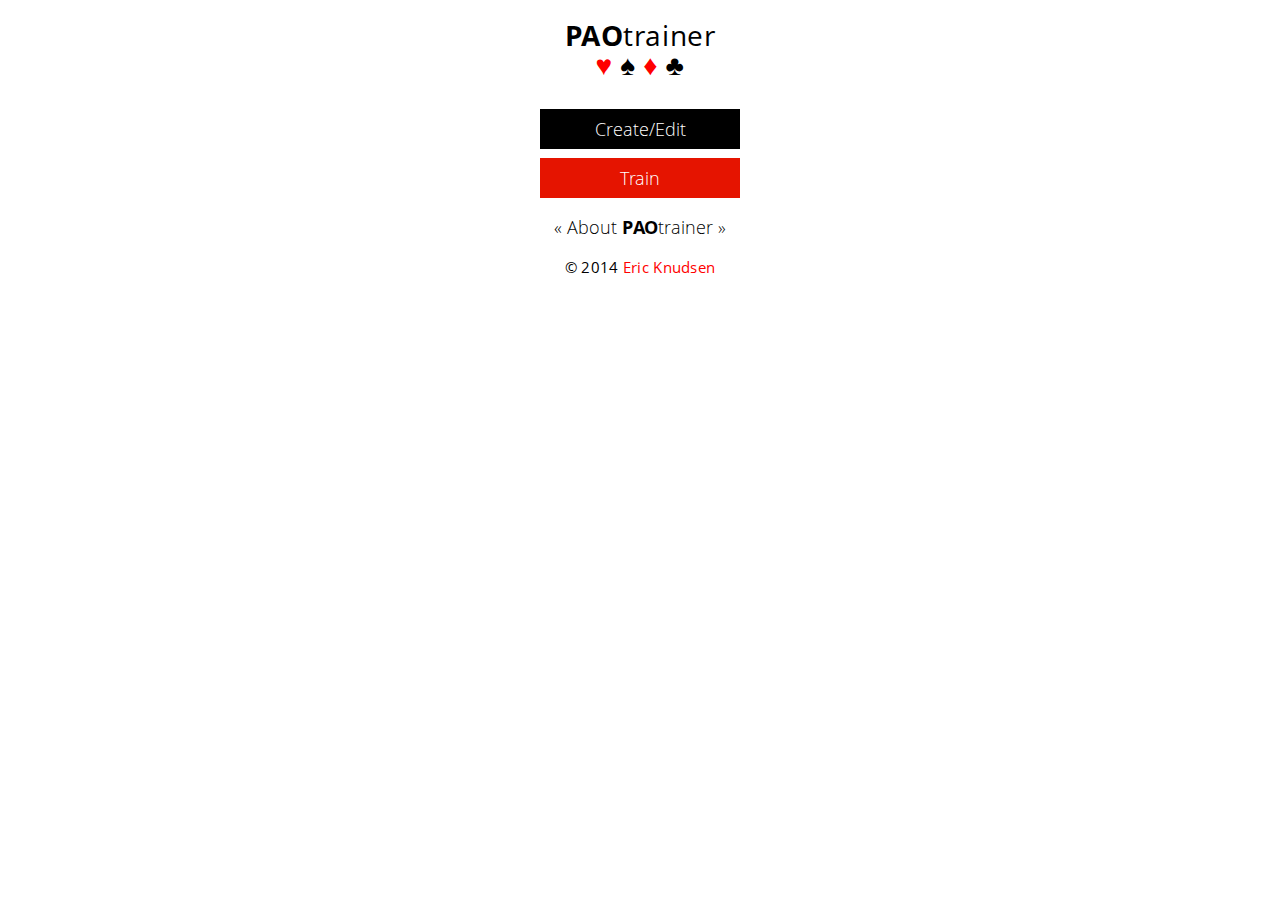
<file: index.html>
<!DOCTYPE html>
<html>
    <head>
    	<title>PAOtrainer - Person-Action-Object Mnemonic Tool</title>
        <link rel="stylesheet" href="css/metro-bootstrap.css">
        <script src="js/jquery-1.11.1.min.js"></script>
        <script src="js/metro.min.js"></script>
        <script>
        	$(document).ready(function(){
        		$("#menu1").show();
				$("#menu2").hide();
				$("#about").hide();	


				$("#train").click(function(){
					$("#menu1").hide();
					$("#menu2").show();
				});

				$(".return").click(function(){
					$("#menu1").show();
					$("#menu2").hide();
					$("#about").hide();	
				});

				$("#aboutbut").click(function(){
					$("#about").show();
					$("#menu1").hide();
				});						
			});
        </script>
    </head>
    <body class="metro">

<!-- HEADER -->

	<p align="center" style="padding:25px 0px 0px 0px;font-size:2em;">
		<strong>PAO</strong>trainer<br>
	</p>
	<p align="center" style="font-size:2em;padding-bottom:25px;">
		<span style="color:red">&hearts; </span>&spades; 
		<span style="color:red">&diams; </span>&clubs; 
	</p>

<!-- MAIN MENU -->

	<div id="menu1">
		<p align="center">
			<a href="create.html"><button class="bg-black fg-white large" style="width:200px">Create/Edit</button></a>
		</p>
		<p align="center">
			<a href="#"><button class="bg-red fg-white large" id="train" style="width:200px">Train</button></a>
		</p>
		<p align="center">
			<button class="bg-white fg-black large" style="width:220px" id="aboutbut">&laquo; About <strong>PAO</strong>trainer &raquo;</button>
		</p>
		<p align="center">
			&copy; 2014 <a href="http://www.linkedin.com/in/eknud" target="_blank" style="color:red;">Eric Knudsen</a>
		</p>
	</div>

<!-- TRAINING MENU -->

	<div id="menu2">
		<p align="center">
			<a href="tools/train1.html"><button class="bg-red fg-white large" style="width:200px">Single Cards</button></a>
		</p>
		<p align="center">
			<a href="tools/train2.html"><button class="bg-black fg-white large" style="width:200px">Multi-card</button></a>
		</p>
		<p align="center">
		<span class="return">
			<button class="bg-red fg-white large" style="width:200px">Back to Main Menu</button>
		</span>
		</p>
		<p align="center">
			&copy; 2014 <a href="http://www.linkedin.com/in/eknud" target="_blank" style="color:red;">Eric Knudsen</a>
		</p>
	</div>

<!-- ABOUT TEXT -->

	<div id="about" style="width:350px;margin:0 auto;text-align:center;">
		<p>
			<em><strong>PAO</strong>trainer</em> is a open-source tool designed for use with a custom Person-Action-Object (PAO) memory system. The tool stores a 52-unit PAO system, one unit for each playing card in a 52-card deck. It provides options for training with the PAO system using single or three-card presentations. </p><p>To read more about PAO systems and perhaps design one for yourself, click <a href="http://headinside.blogspot.com/2011/10/pao-system.html" target="_blank" style="color:red;">here</a>.
		</p>
		<p align="center" style="padding-top:10px;">
			<span class="return">
			<button class="bg-red fg-white large" style="width:200px">Back to Main Menu</button>
			</span>	
		</p>

<!-- FOOTER -->

		<p align="center">
			&copy; 2014 <a href="http://www.linkedin.com/in/eknud" target="_blank" style="color:red;">Eric Knudsen</a>
		</p>
	</div>

    </body>
</html>
</file>
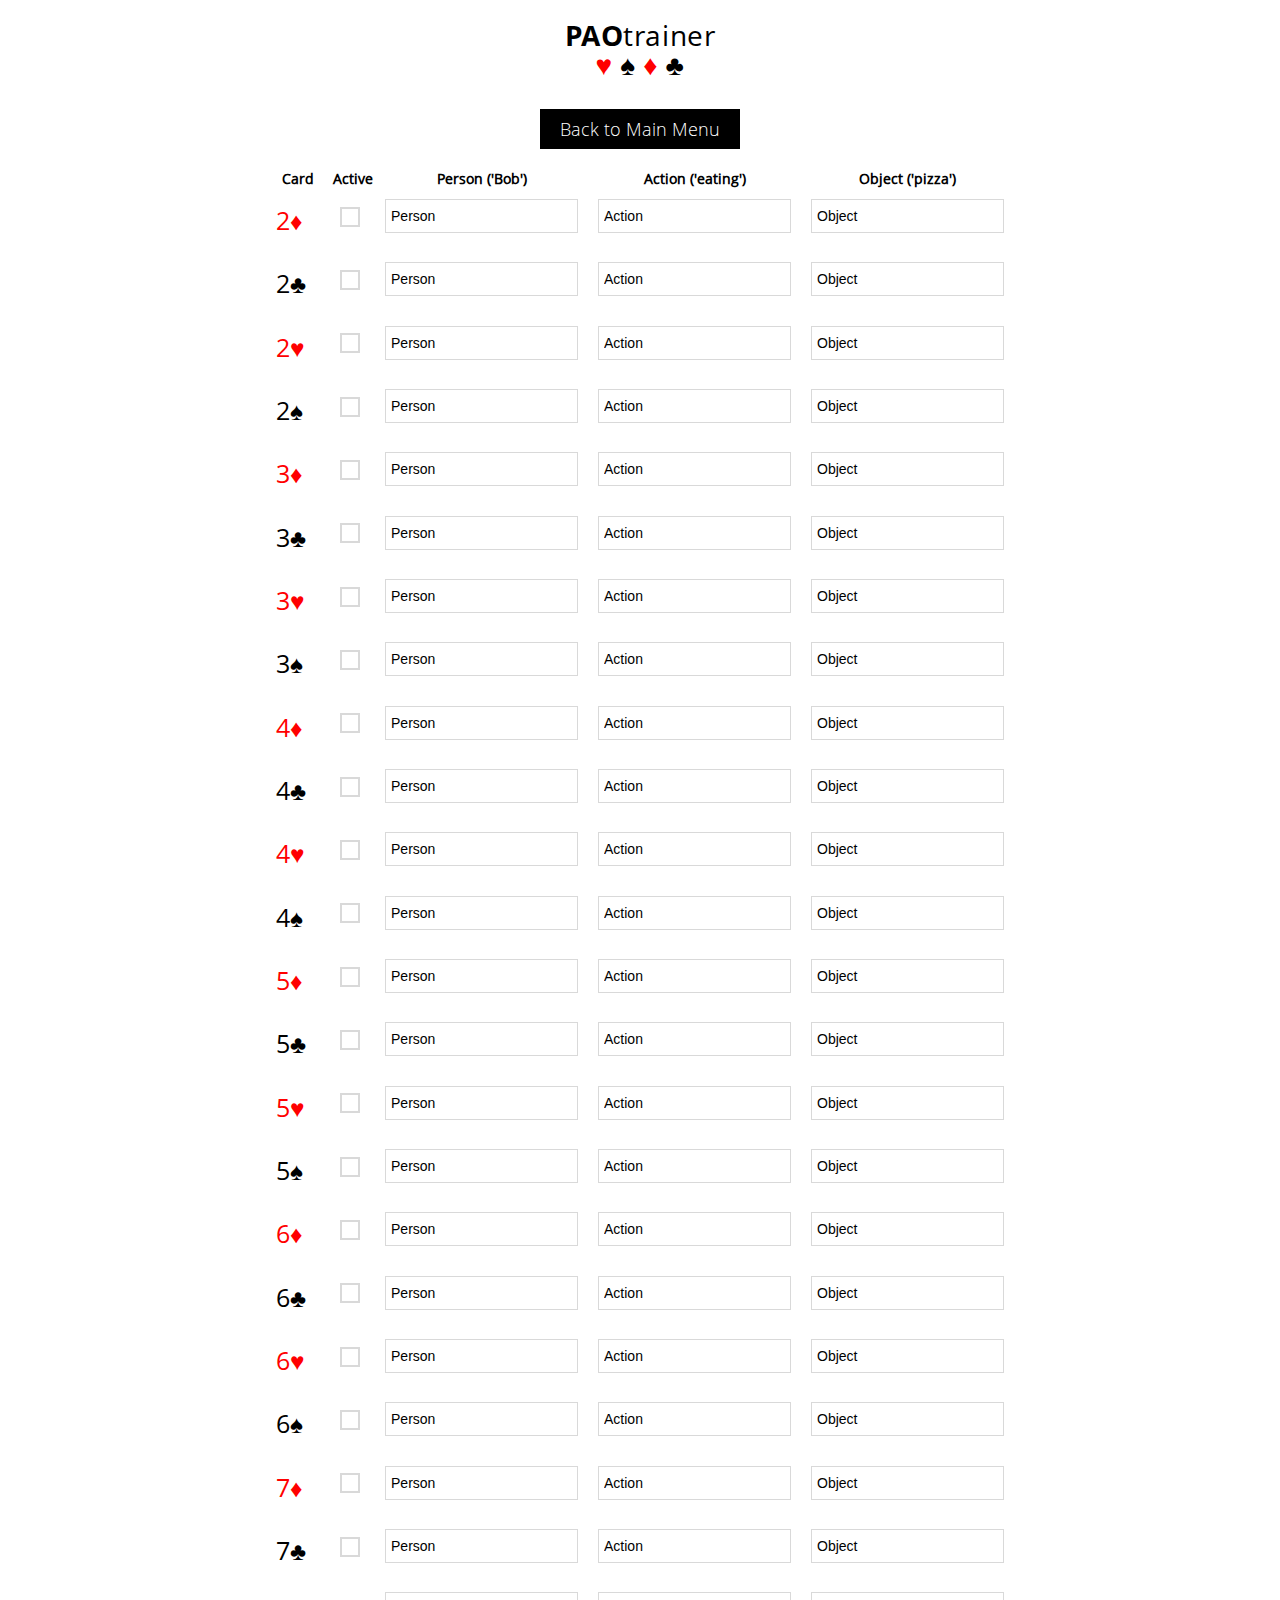
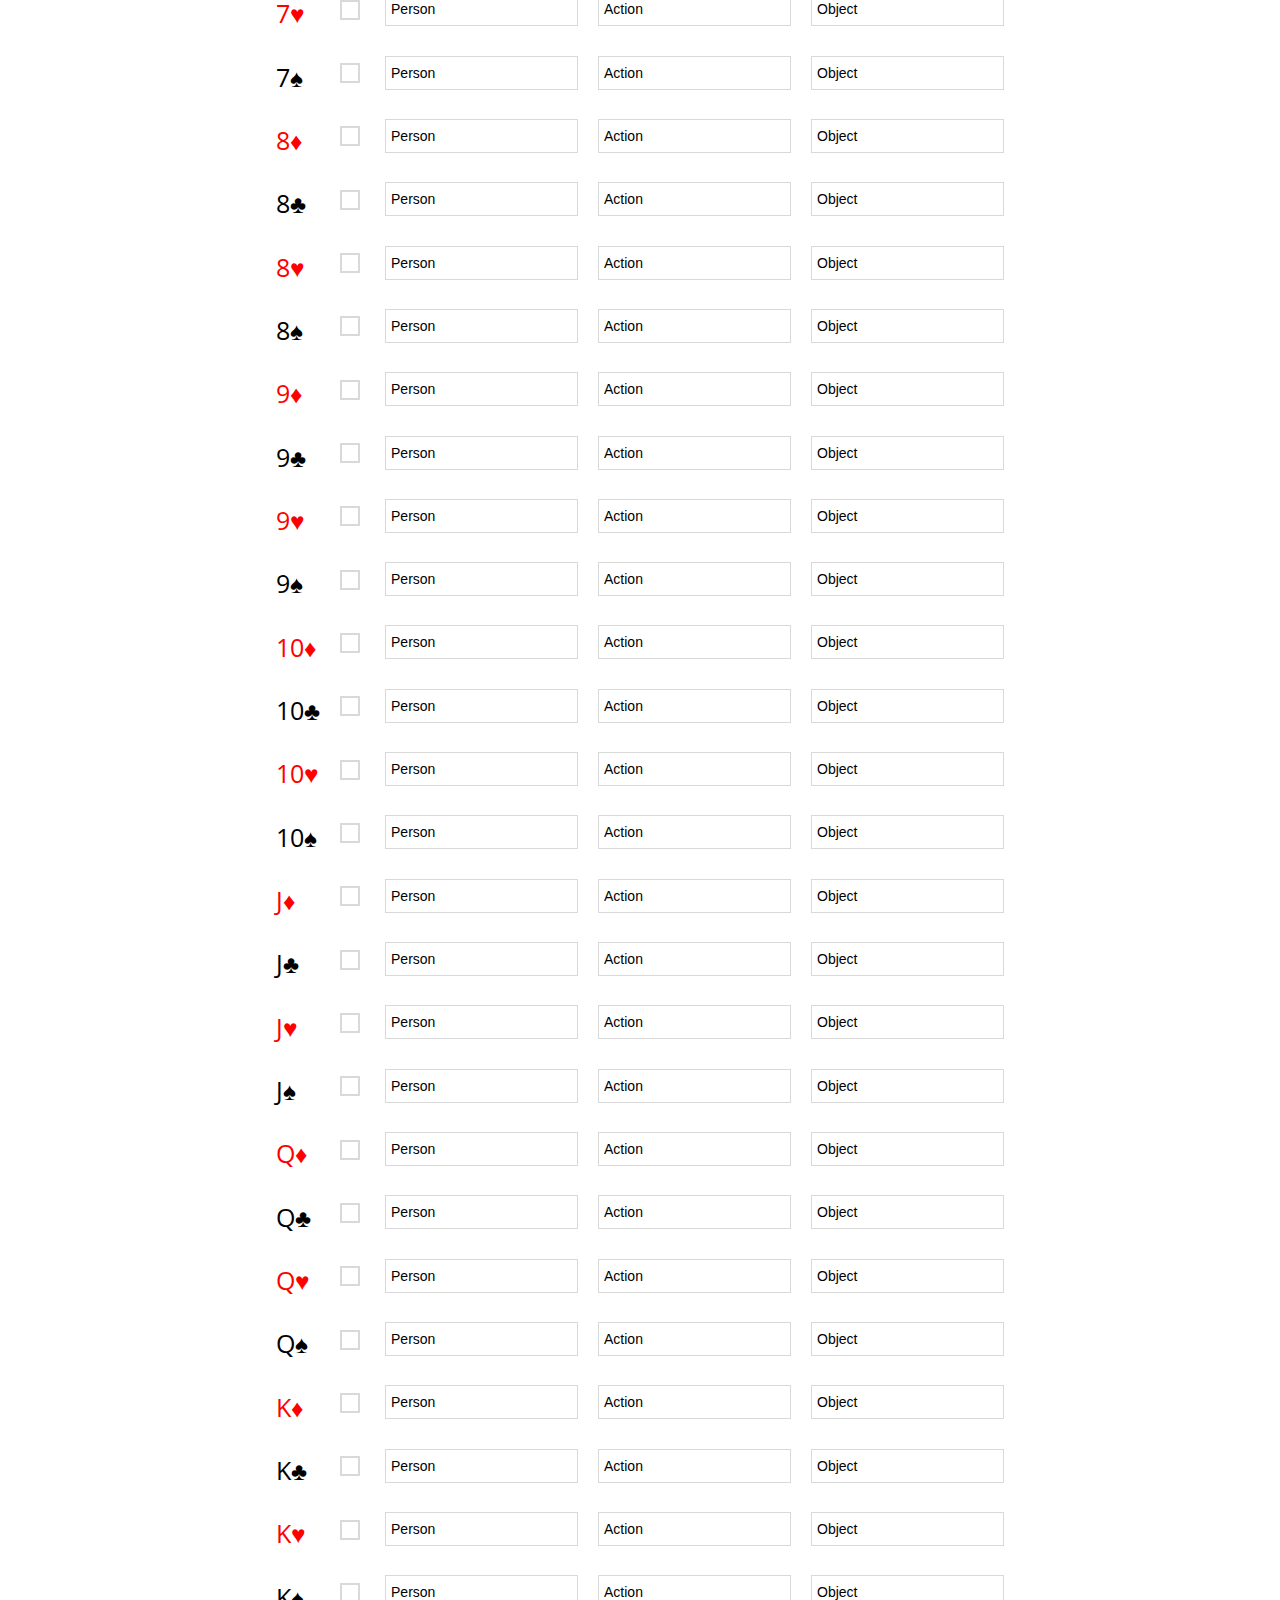
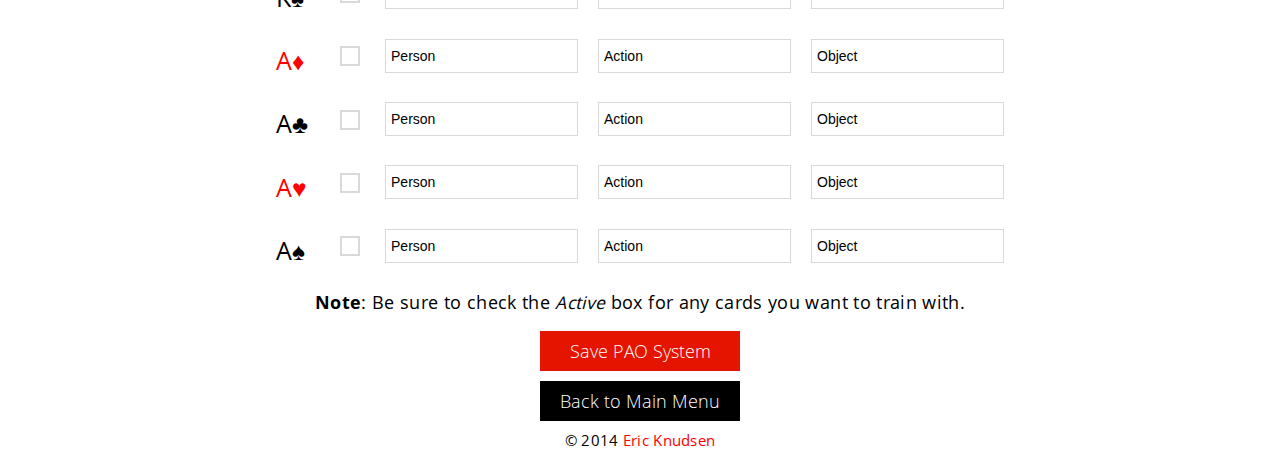
<file: create.html>
<!DOCTYPE html>
<html>
    <head>
    	<title>PAOtrainer - Person-Action-Object Mnemonic Tool</title>
        <link rel="stylesheet" href="css/metro-bootstrap.css">
        <script src="js/jquery-1.11.1.min.js"></script>
        <script src="js/metro.min.js"></script>
        <script src="js/pao.js"></script>

        <script>

        colorIndex = 0;

        color = function(){
      		if(colorIndex==0){
      			colorIndex=1;
      			return "color:red;";
      		}
      		else{
      			colorIndex=0;
      			return "color:black;"
      		}
        };

        isActive = function(element){
        	var no = "<div class='input-control checkbox'><label><input type='checkbox' /><span class='check'></span></label></div>"
        	var yes = "<div class='input-control checkbox'><label><input type='checkbox' checked/><span class='check'></span></label></div>"
        	if(element.active==0){
        		return no;
        	}
        	else{
        		return yes;
        	}
        };

        personInput = function(element){
        	return "<div class='input-control text'><input type='text' value='"+element.person+"' placeholder='Person'/></div>";
        };
        actionInput = function(element){
        	return "<div class='input-control text'><input type='text' value='"+element.action+"' placeholder='Action'/></div>";
        };
        objectInput = function(element){
        	return "<div class='input-control text'><input type='text' value='"+element.object+"' placeholder='Object'/></div>";
        };
        imgInput = function(element){
        	return "<div class='input-control text'><input type='text' value='"+element.img+"' readonly></div>";
        };

        	$(document).ready(function(){

        	 	if(localStorage["pao"] == null){
 					data = defaultData;
				}

 				else{
 					data = JSON.parse(localStorage["pao"]);
 				}

				$.each(data,function(index, element){  
	     			$('#paosystem').append('<tr><td style="font-size:1.75em;'+color()+'"> '+element.card+' </td> <td> '+ isActive(element) +' </td> <td> '+ personInput(element) +' </td> <td> '+ actionInput(element)+' </td> <td> '+objectInput(element) +' </td> <td style="display:none;"> '+ imgInput(element) + '</td></tr>');
				});
	        	
				$("#train").click(function(){
	  				$("#menu1").hide();
	  				$("#menu2").show();
				});
				
				$("#return").click(function(){
	  				$("#menu1").show();
	  				$("#menu2").hide();
	  			});

	  			$("#save").click(function(){

	  				//CONVERT PAO TO JSON
	  				(function($){
					    var getJsonFromTable = function(){
					        var rows = [];
					            $('#paosystem tr').each(function(i, n){
					                var $row = $(n);
					                rows.push({
					                    card: $row.find('td:eq(0)').text(),
					                    active: $row.find('td:eq(1) input[type=checkbox]').prop('checked'),
					                    person: $row.find('td:eq(2) input[type=text]').prop('value'), 
					                    action: $row.find('td:eq(3) input[type=text]').prop('value'), 
					                   	object: $row.find('td:eq(4) input[type=text]').prop('value'), 
					                    img: $row.find('td:eq(5) input[type=text]').prop('value')                
					                });                
					            });
					            rows = rows.slice(1,53);
					        return JSON.stringify(rows);
					    };
					    $(function(){        
					    data = getJsonFromTable();

					    // SAVE DATA TO LOCAL STORAGE
					    localStorage["pao"] = data;
					    });
					})(jQuery);

	  				alert("Save successful!");


				});

			});
        </script>
    <style>
    	#paosystem, td{
    		padding:10px 10px 10px 10px;
    	}
    </style>
    </head>
    <body class="metro">
	<p align="center" style="padding:25px 0px 0px 0px;font-size:2em;">
		<strong>PAO</strong>trainer<br>
	</p>
	<p align="center" style="font-size:2em;padding-bottom:25px;">
		<span style="color:red">&hearts;</span>
		&spades; 
		<span style="color:red">&diams; </span>
		&clubs; 
	</p>

	<div id="create">
		<p align="center" style="padding-bottom:10px;">
			<a href="index.html"><button class="bg-black fg-white large" style="width:200px">Back to Main Menu</button></a>
		</p>
		<div align="center">
			<table id="paosystem">
				<tr>
					<th>Card</th><th>Active</th><th>Person ('Bob')</th><th>Action ('eating')</th><th>Object ('pizza')</th></tr>
			</table>
		</div>
		<p align="center" style="font-size:125%;padding:10px 0px 10px 0px;">
			<strong>Note</strong>: Be sure to check the <em>Active</em> box for any cards you want to train with.
		</p>
		<p align="center">
			<button class="bg-red fg-white large" id="save" style="width:200px">Save PAO System</button>
		</p>
		<p align="center">
			<a href="index.html"><button class="bg-black fg-white large" style="width:200px">Back to Main Menu</button></a>
		</p>
		<p align="center">
			&copy; 2014 <a href="http://www.linkedin.com/in/eknud" target="_blank" style="color:red;">Eric Knudsen</a>
		</p>
	</div>

    </body>
</html>
</file>
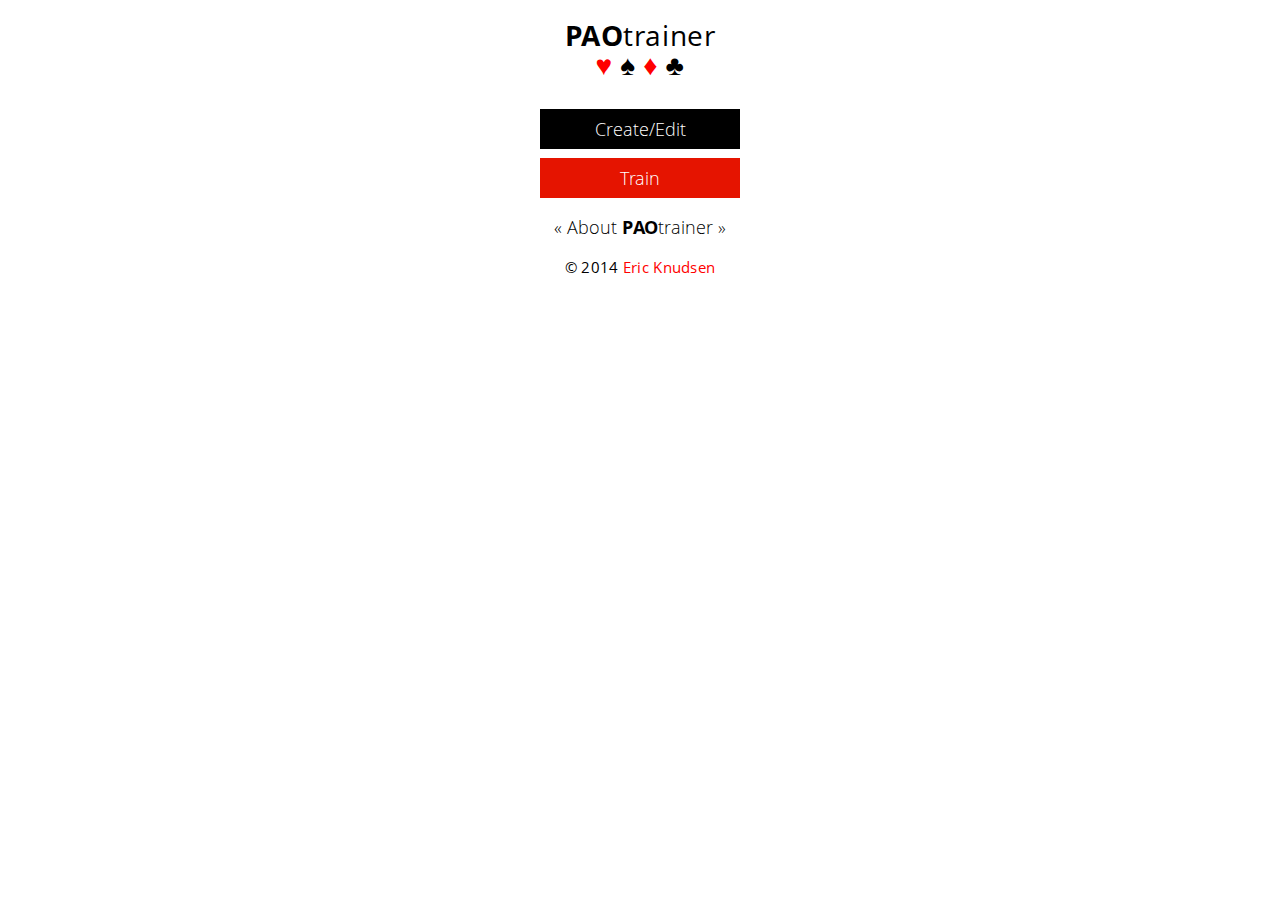
<file: tools/train1.html>
<!DOCTYPE html>
<html>
    <head>
    	<title>PAOtrainer - Person-Action-Object Mnemonic Tool</title>
        <link rel="stylesheet" href="../css/metro-bootstrap.css">
        <script src="../js/jquery-1.11.1.min.js"></script>
        <script src="../js/metro.min.js"></script>
        <style>
        	#answer { 
			   position: absolute;
			   text-align:center;
			   top: 110px; 
			   left: 42.5%;
			   width: 190px; 
			   font: bold 24px/45px Helvetica, Sans-Serif; 
			   letter-spacing: -1px;  
			   background: rgb(0, 0, 0); /* fallback color */
			   background: rgba(0, 0, 0, 0.7);
			   padding: 10px; 
			}
		</style>
<script type="text/javascript">

 $(document).ready(function(){
 	if(localStorage["pao"]==null){
 		alert("You haven't created a PAO system yet!");
 		window.location.href="../index.html";
 	};
 	data = JSON.parse(localStorage["pao"]);
 	indices = [];
 	for(i=0; i < data.length; i++){
 		if(data[i].active==1){
 			indices.push(i);
 		};
 	};
 	var place = indices[Math.floor(Math.random()*indices.length)];
 	$("#cardimg").html("<img src='imgs/" + data[place].img + ".jpg' style='position:relative;'>");
 	$("#answer").hide();
 	$("#answer").html("<h2 style='color:white;'>"+ data[place].person + "<br />" + data[place].action + "<br />" + data[place].object + "</h2>");
 });
</script>

</head>

<body class="metro">
	<p align="center" style="padding:5px 0px 0px 0px;font-size:1.5em;">
		&spades; <span style="color:red">&hearts; </span><strong>PAO</strong>trainer<span style="color:red"> &diams; </span>
		&clubs; 
	</p>


	<div id="card1" style="width:200px;margin-left:auto;margin-right:auto;padding-bottom:10px;">
		<span id="cardimg"></span>
		<span id="answer" style="margin-left:auto;margin-right:auto;"></span>
	</div>

	<div id="buttons">
		<p align="center">
			<button class="bg-black fg-white large" id="next" style="width:200px">Next Card</button>
		</p>
		<p align="center">
			<button class="bg-red fg-white large" id="answerbut" style="width:200px">Reveal PAO</button></a>
		</p>
		<p align="center">
			<span class="return">
				<a href="../index.html"><button class="bg-black fg-white large" style="width:200px">Back to Main Menu</button></a>
			</span>
		</p>
		<p align="center">
			&copy; 2014 <a href="http://www.linkedin.com/in/eknud" target="_blank" style="color:red;">Eric Knudsen</a>
		</p>
	</div>

<!-- BEGIN JAVASCRIPT -->

<script>


	$("#next").click(function(){
		$("#answer").hide();
 		var place = indices[Math.floor(Math.random()*indices.length)];
		$("#cardimg").html("<img src='imgs/" + data[place].img + ".jpg'>");
		$("#answer").html("<h2 style='color:white;'>"+ data[place].person + "<br />" + data[place].action + "<br />" + data[place].object + "</h2>");
	});

	$("#answerbut").click(function(){
		$("#answer").show();
	});

</script>

<!-- END JAVASCRIPT -->

</body>
</html>
</file>
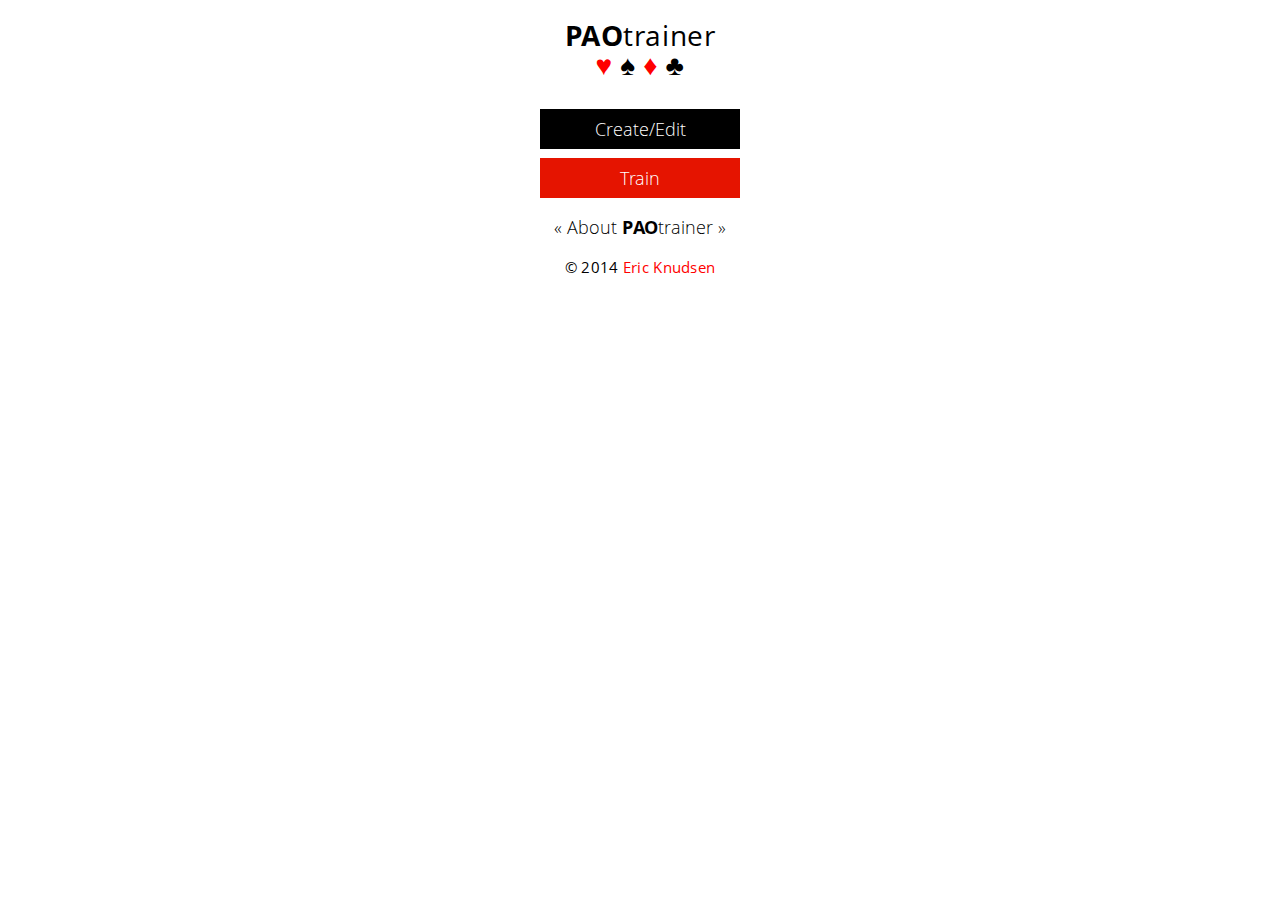
<file: tools/train2.html>
<!DOCTYPE html>
<html>
    <head>
    	<title>PAOtrainer - Person-Action-Object Mnemonic Tool</title>
        <link rel="stylesheet" href="../css/metro-bootstrap.css">
        <script src="../js/jquery-1.11.1.min.js"></script>
        <script src="../js/metro.min.js"></script>
<style>
p{margin:8px;}
.card{
	width:150px;
}

#card1{
	position:relative;
	left:-125px;
}
#card2{
	position:relative;
	left:0px;
}
#card3{
	position:relative;
	left:125px;
}
#answer { 
	position: absolute;
	text-align:center;
	top: 90px; 
	left: 42.5%; 
	width: 190px; 
	font: bold 24px/45px Helvetica, Sans-Serif; 
	letter-spacing: -1px;  
	background: rgb(0, 0, 0); /* fallback color */
	background: rgba(0, 0, 0, 0.7);
	padding: 10px; 
}
</style>

<script type="text/javascript">

 $(document).ready(function(){
  	if(localStorage["pao"]==null){
 		alert("You haven't created a PAO system yet!");
 		window.location.href="../index.html";
 	};
 	data = JSON.parse(localStorage["pao"]);
 	indices = [];
 	for(i=0; i < data.length; i++){
 		if(data[i].active==1){
 			indices.push(i);
 		};
 	};
 	var place1 = indices[Math.floor(Math.random()*indices.length)];
 	var place2 = indices[Math.floor(Math.random()*indices.length)];
 	var place3 = indices[Math.floor(Math.random()*indices.length)];
 	$("#card1").html("<img src='imgs/" + data[place1].img + ".jpg' class='card'>");
 	$("#card2").html("<img src='imgs/" + data[place2].img + ".jpg' class='card'>");
 	$("#card3").html("<img src='imgs/" + data[place3].img + ".jpg' class='card'>");
 	$("#answer").hide();
	$("#answer").html("<h2 style='color:white;'>"+ data[place3].person + "<br />" + data[place2].action + "<br />" + data[place1].object + "</h2>");
 });

</script>

</head>
<body class="metro" style="text-align:center;">
	<p align="center" style="padding:5px 0px 0px 0px;font-size:1.5em;">
		&spades; <span style="color:red">&hearts; </span><strong>PAO</strong>trainer<span style="color:red"> &diams; </span>
		&clubs; 
	</p>

<table align="center"><tr><td>
	<div id="cards" style="padding-bottom:10px;">
		<span class="card" id="card3"></span>
		<span class="card" id="card2"></span>	
		<span class="card" id="card1"></span>
		<span id="answer" style="margin-left:auto;margin-right:auto;"></span>
	</div></td></tr><tr><td>

	<div id="buttons">
		<p align="center">
			<button class="bg-black fg-white large" id="next" style="width:200px">Next Cards</button>
		</p>
		<p align="center">
			<button class="bg-red fg-white large" id="answerbut" style="width:200px">Reveal PAO</button></a>
		</p>
		<p align="center">
			<span class="return">
				<a href="../index.html"><button class="bg-black fg-white large" style="width:200px">Back to Main Menu</button></a>
			</span>
		</p>
		<p align="center">
			&copy; 2014 <a href="http://www.linkedin.com/in/eknud" target="_blank" style="color:red;">Eric Knudsen</a>
		</p>
	</div></td></tr></table>

<!-- BEGIN JAVASCRIPT -->

<script>

	$("#next").click(function(){
		$("#answer").hide();
	 	var place1 = indices[Math.floor(Math.random()*indices.length)];
	 	var place2 = indices[Math.floor(Math.random()*indices.length)];
	 	var place3 = indices[Math.floor(Math.random()*indices.length)];
	 	$("#card1").html("<img src='imgs/" + data[place1].img + ".jpg' class='card'>");
	 	$("#card2").html("<img src='imgs/" + data[place2].img + ".jpg' class='card'>");
	 	$("#card3").html("<img src='imgs/" + data[place3].img + ".jpg' class='card'>");
		$("#answer").html("<h2 style='color:white;'>"+ data[place1].person + "<br />" + data[place2].action + "<br />" + data[place3].object + "</h2>");
	});

	$("#answerbut").click(function(){
		$("#answer").show();
	});

</script>

<!-- END JAVASCRIPT -->

</body>
</html>
</file>
